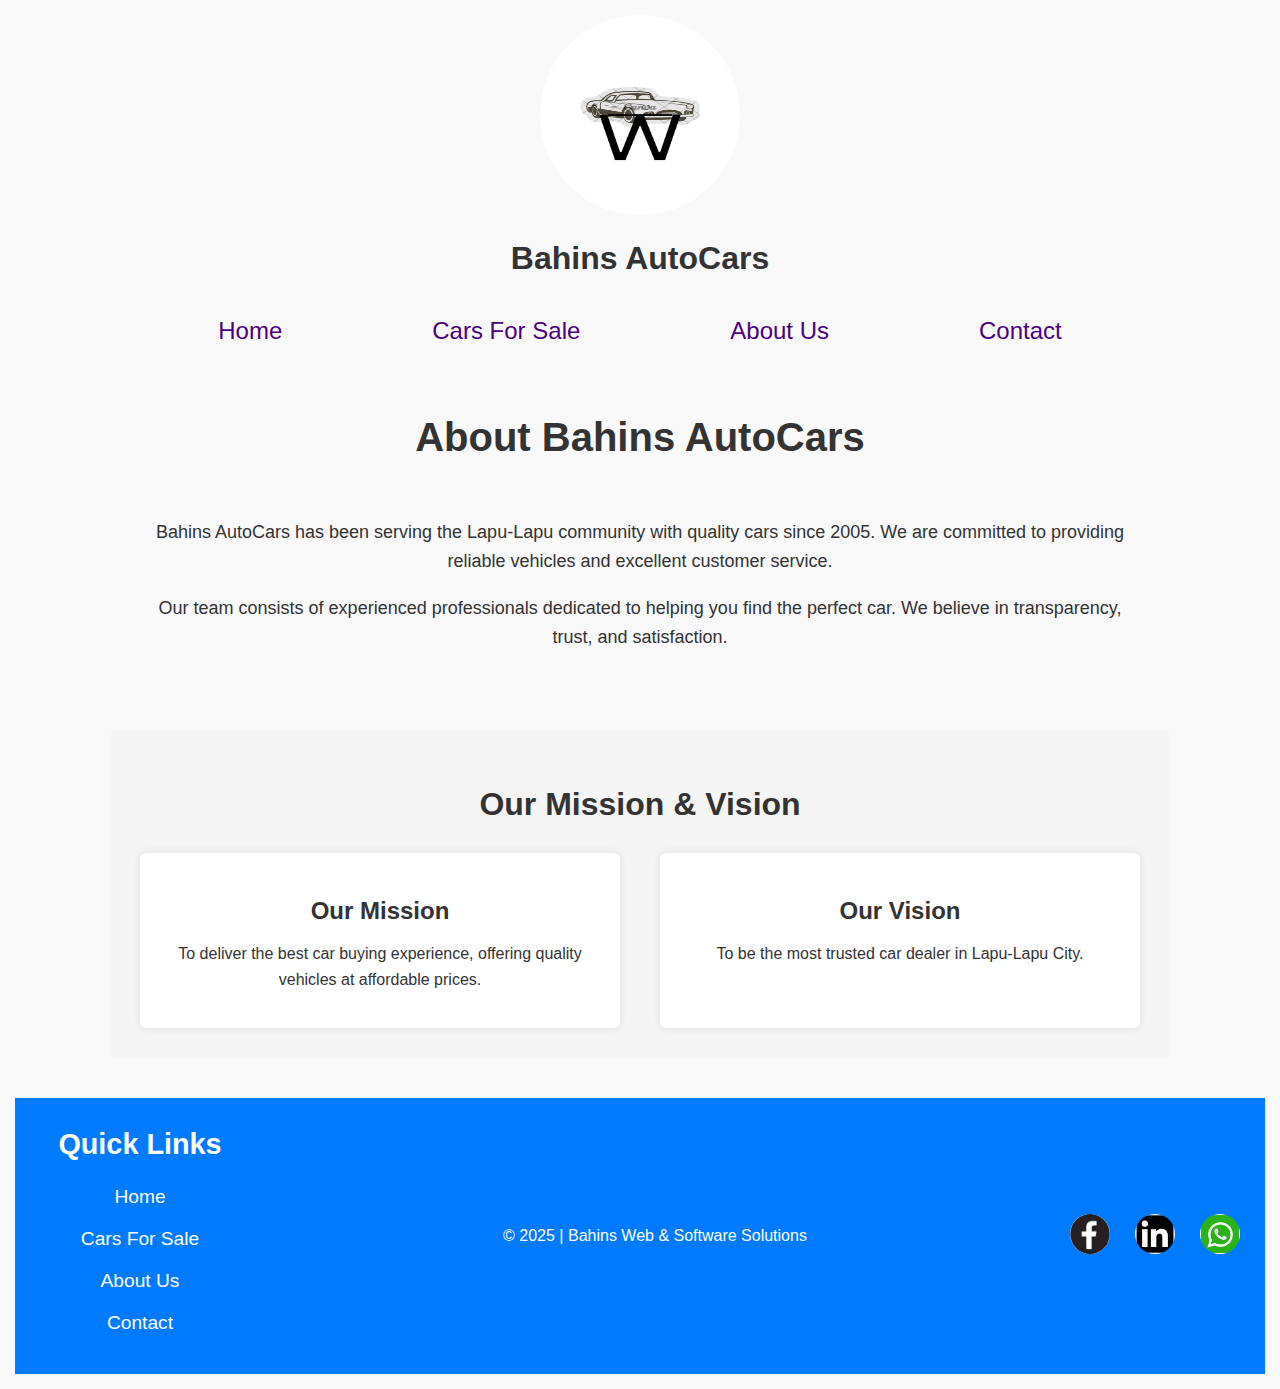
<file: about.html>
<!DOCTYPE html>
<html lang="en">
<head>
    <meta charset="UTF-8">
    <meta name="viewport" content="width=device-width, initial-scale=1.0">
    <title>Lapu-lapu Car Dealer</title>
    <link rel="stylesheet" href="styles.css">
    

</head>
<body>
    <div class="logo">
    <img src="images/W.png" alt="W">
    </div>
    <div class="company_name">
    <h1>Bahins AutoCars</h1>
    </div>

        <div class="menu_button">
            <button>
            <img src="images/menu_button.jpg" alt="menu_button">
            </button>
        </div>

    <nav class="navbar">
      <a href="index.html">Home</a>
      <a href="car.html">Cars For Sale</a>
      <a href="about.html">About Us</a>
      <a href="contact.html">Contact</a>
    </nav> 


 <!-- DON'T TOUCH ABOVE CODE -->


  <header class="about-header">
    <h1>About Bahins AutoCars</h1>
  </header>

  <section class="about-content">
    <p>
      Bahins AutoCars has been serving the Lapu-Lapu community with quality cars since 2005.
      We are committed to providing reliable vehicles and excellent customer service.
    </p>
    <p>
      Our team consists of experienced professionals dedicated to helping you find the perfect car.
      We believe in transparency, trust, and satisfaction.
    </p>

  </section>
  
<section class="mission-vision-section">
  <h2>Our Mission & Vision</h2>
  <div class="content">
    <div class="mission">
      <h3>Our Mission</h3>
      <p>To deliver the best car buying experience, offering quality vehicles at affordable prices.</p>
    </div>
    <div class="vision">
      <h3>Our Vision</h3>
      <p>To be the most trusted car dealer in Lapu-Lapu City.</p>
    </div>
  </div>
</section>

  
    
</body>
</html>

<script src="script.js"></script>


    













































































    









<!-- DONT TOUCH THE CODE BELOW -->
<footer class="footer">
  <div class="footer-content">
    
    <div class="nav_links">
      <h3>Quick Links</h3>
      <a href="index.html">Home</a>
      <a href="car.html">Cars For Sale</a>
      <a href="about.html">About Us</a>
      <a href="contact.html">Contact</a>
    </div>

    <p>&copy; 2025 | Bahins Web & Software Solutions</p>

    <div class="social-icons">
      <a href="#"><img src="images/fb_icon.jpg" alt="Facebook Icon" /></a>
      <a href="#"><img src="images/linkedin_icon.png" alt="LinkedIn Icon" /></a>
      <a href="#"><img src="images/wattsapp_icon.png" alt="WhatsApp Icon" /></a>
    </div>

  </div>
</footer>
</file>
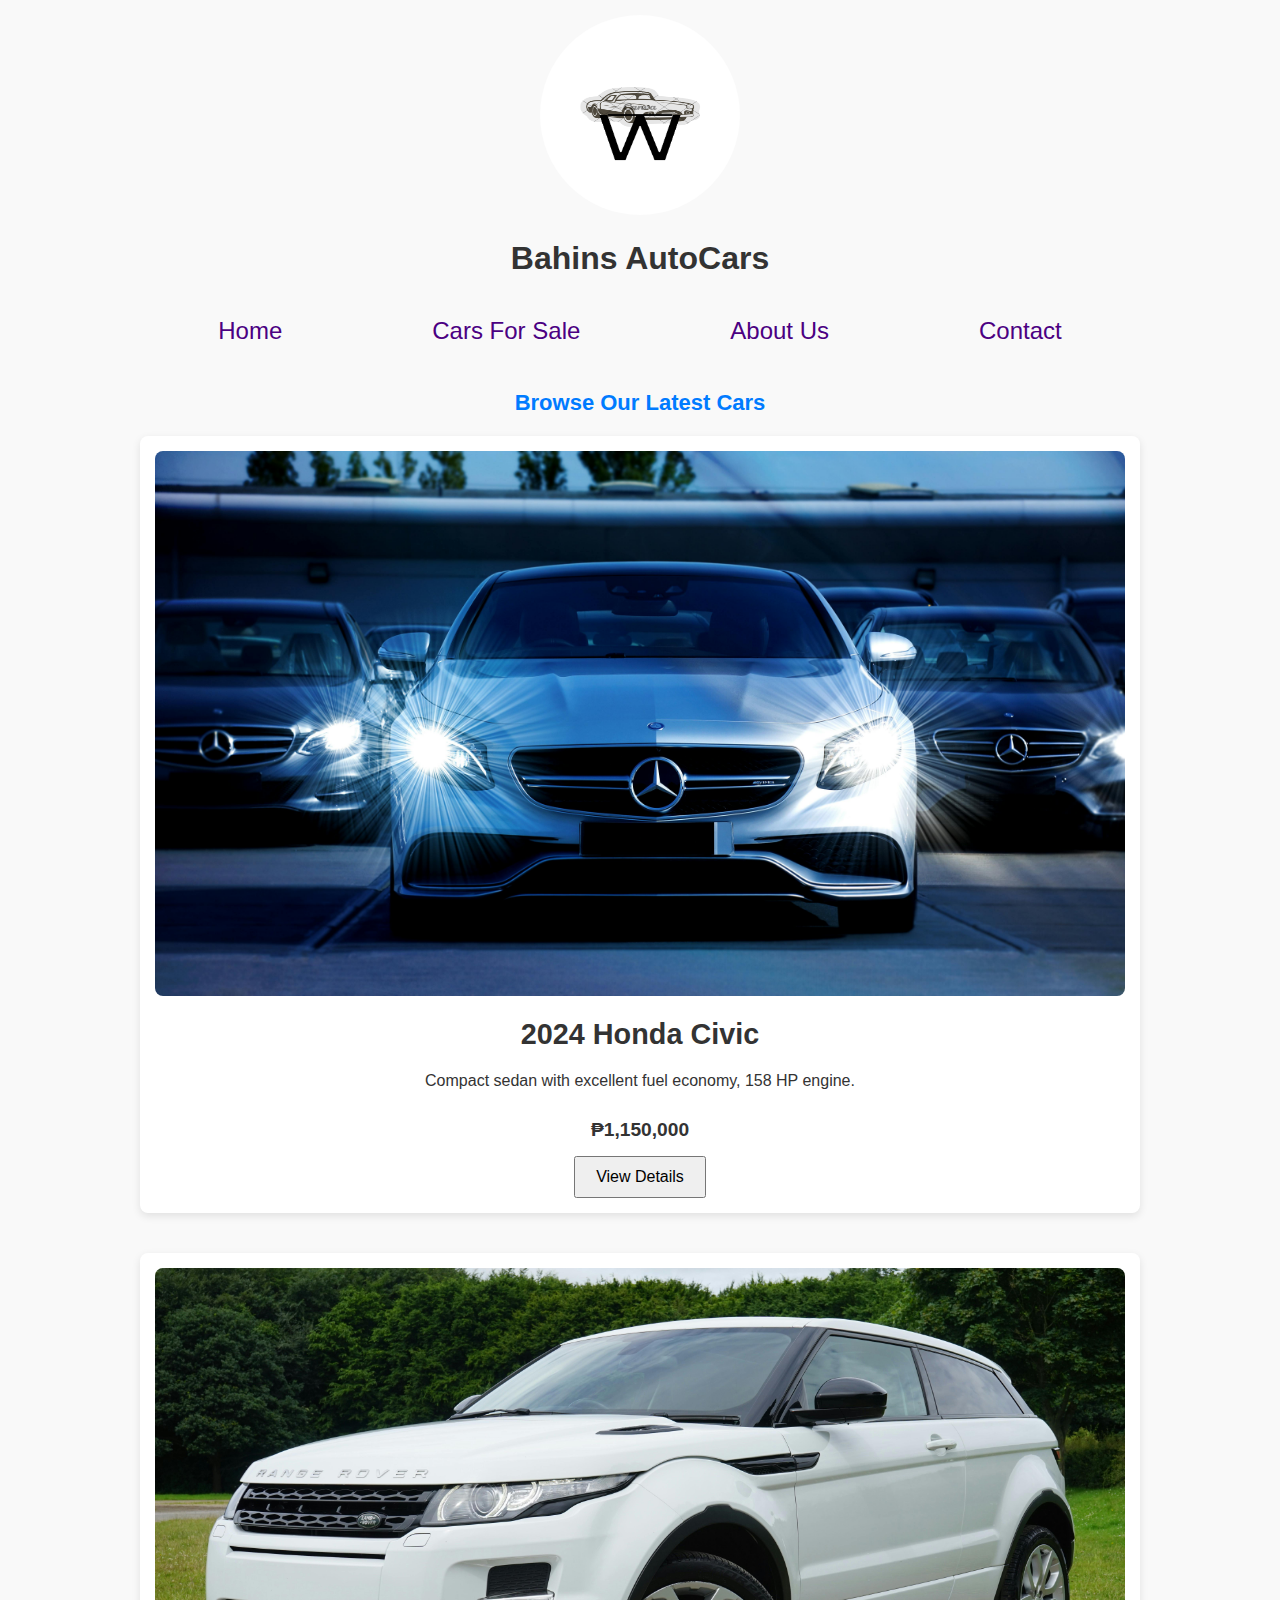
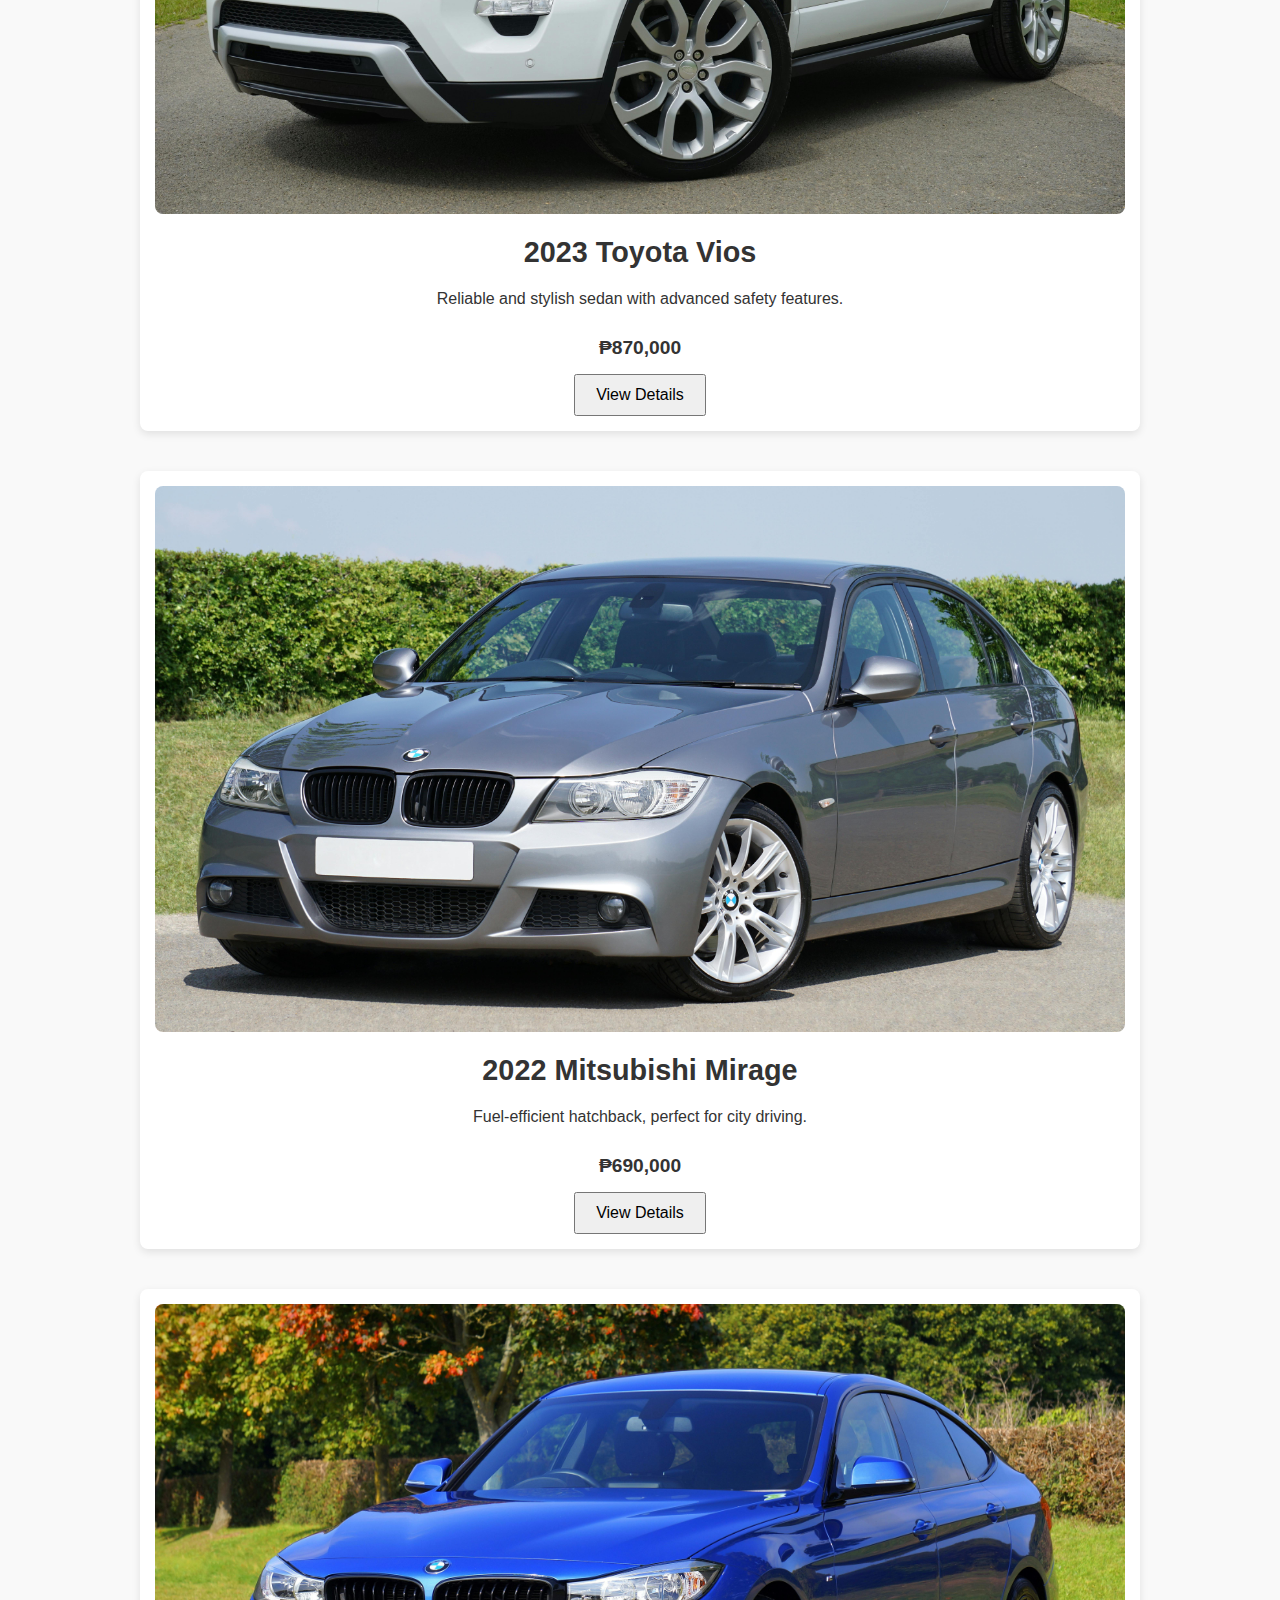
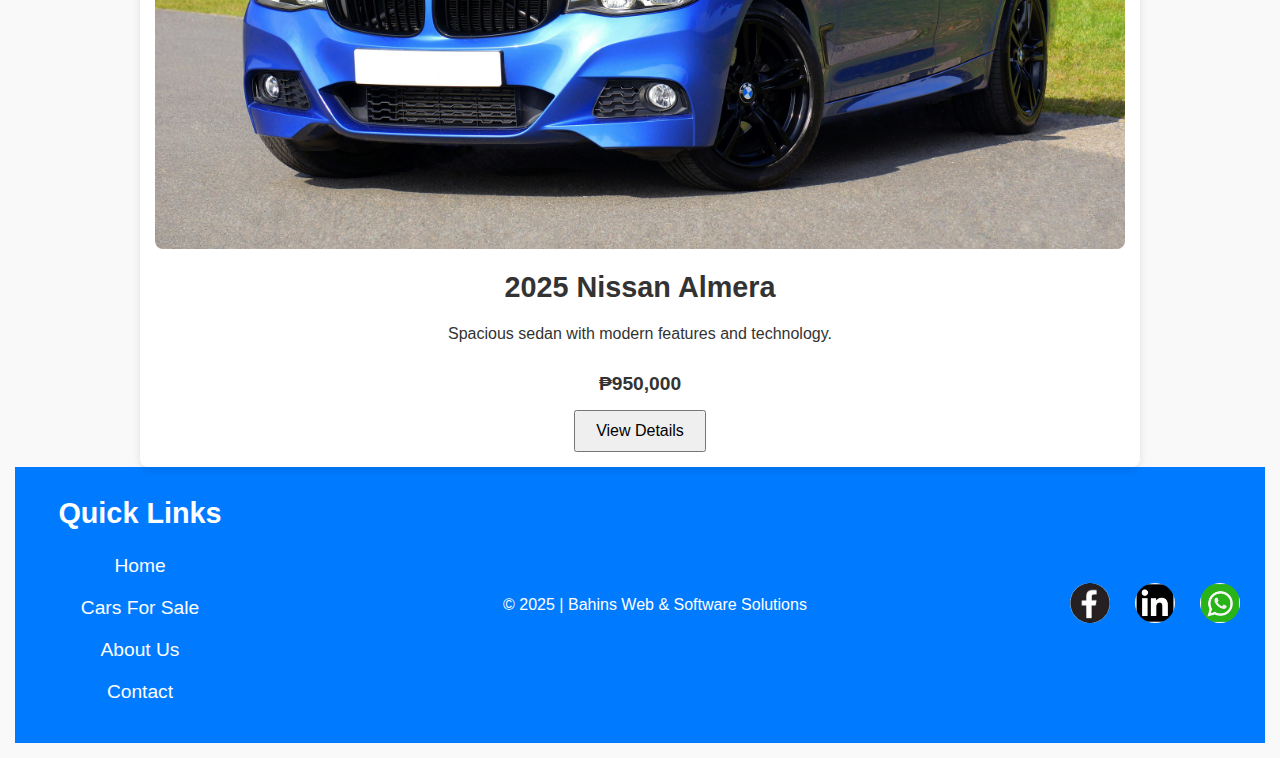
<file: car.html>
<!DOCTYPE html>
<html lang="en">
<head>
    <meta charset="UTF-8">
    <meta name="viewport" content="width=device-width, initial-scale=1.0">
    <title>Lapu-lapu Car Dealer</title>
    <link rel="stylesheet" href="styles.css">
    </head>
<body>
    <div class="logo">
    <img src="images/W.png" alt="W">
    </div>
    <div class="company_name">
    <h1>Bahins AutoCars</h1>
    </div>

        <div class="menu_button">
            <button>
            <img src="images/menu_button.jpg" alt="menu_button">
            </button>
        </div>

    <nav class="navbar">
      <a href="index.html">Home</a>
      <a href="car.html">Cars For Sale</a>
      <a href="about.html">About Us</a>
      <a href="contact.html">Contact</a>
    </nav> 

    <!-- DON'T TOUCH ABOVE CODE -->

   <!-- CAR LISTINGS -->
  <header class="cars-header">
    <h1>Browse Our Latest Cars</h1>
  </header>

  <section class="cars-listings">
    <div class="cars-item">
      <img src="images/car1.jpg" alt="2024 Honda Civic" class="cars-img" />
      <h2 class="cars-title">2024 Honda Civic</h2>
      <p class="cars-desc">Compact sedan with excellent fuel economy, 158 HP engine.</p>
      <p class="cars-price">₱1,150,000</p>
      <button class="cars-details-btn">View Details</button>
    </div>

    <div class="cars-item">
      <img src="images/car2.jpg" alt="2023 Toyota Vios" class="cars-img" />
      <h2 class="cars-title">2023 Toyota Vios</h2>
      <p class="cars-desc">Reliable and stylish sedan with advanced safety features.</p>
      <p class="cars-price">₱870,000</p>
      <button class="cars-details-btn">View Details</button>
    </div>

    <div class="cars-item">
      <img src="images/car3.jpg" alt="2022 Mitsubishi Mirage" class="cars-img" />
      <h2 class="cars-title">2022 Mitsubishi Mirage</h2>
      <p class="cars-desc">Fuel-efficient hatchback, perfect for city driving.</p>
      <p class="cars-price">₱690,000</p>
      <button class="cars-details-btn">View Details</button>
    </div>

    <div class="cars-item">
      <img src="images/car4.jpg" alt="2025 Nissan Almera" class="cars-img" />
      <h2 class="cars-title">2025 Nissan Almera</h2>
      <p class="cars-desc">Spacious sedan with modern features and technology.</p>
      <p class="cars-price">₱950,000</p>
      <button class="cars-details-btn">View Details</button>
    </div>
  </section>

  <!-- MODAL -->
<div class="cars-modal" id="carsModal" style="display:none;">
  <div class="cars-modal-content">
    <span class="cars-close-btn">&times;</span>
    <h3>Car Details</h3>
    <p>More details about this car will be available soon. Contact us for early inquiries!</p>
  </div>
</div>
    













































































    



<script src="script.js"></script>






<!-- DONT TOUCH THE CODE BELOW -->
<footer class="footer">
  <div class="footer-content">
    
    <div class="nav_links">
      <h3>Quick Links</h3>
      <a href="index.html">Home</a>
      <a href="car.html">Cars For Sale</a>
      <a href="about.html">About Us</a>
      <a href="contact.html">Contact</a>
    </div>

    <p>&copy; 2025 | Bahins Web & Software Solutions</p>

    <div class="social-icons">
      <a href="#"><img src="images/fb_icon.jpg" alt="Facebook Icon" /></a>
      <a href="#"><img src="images/linkedin_icon.png" alt="LinkedIn Icon" /></a>
      <a href="#"><img src="images/wattsapp_icon.png" alt="WhatsApp Icon" /></a>
    </div>

  </div>
</footer>
</file>
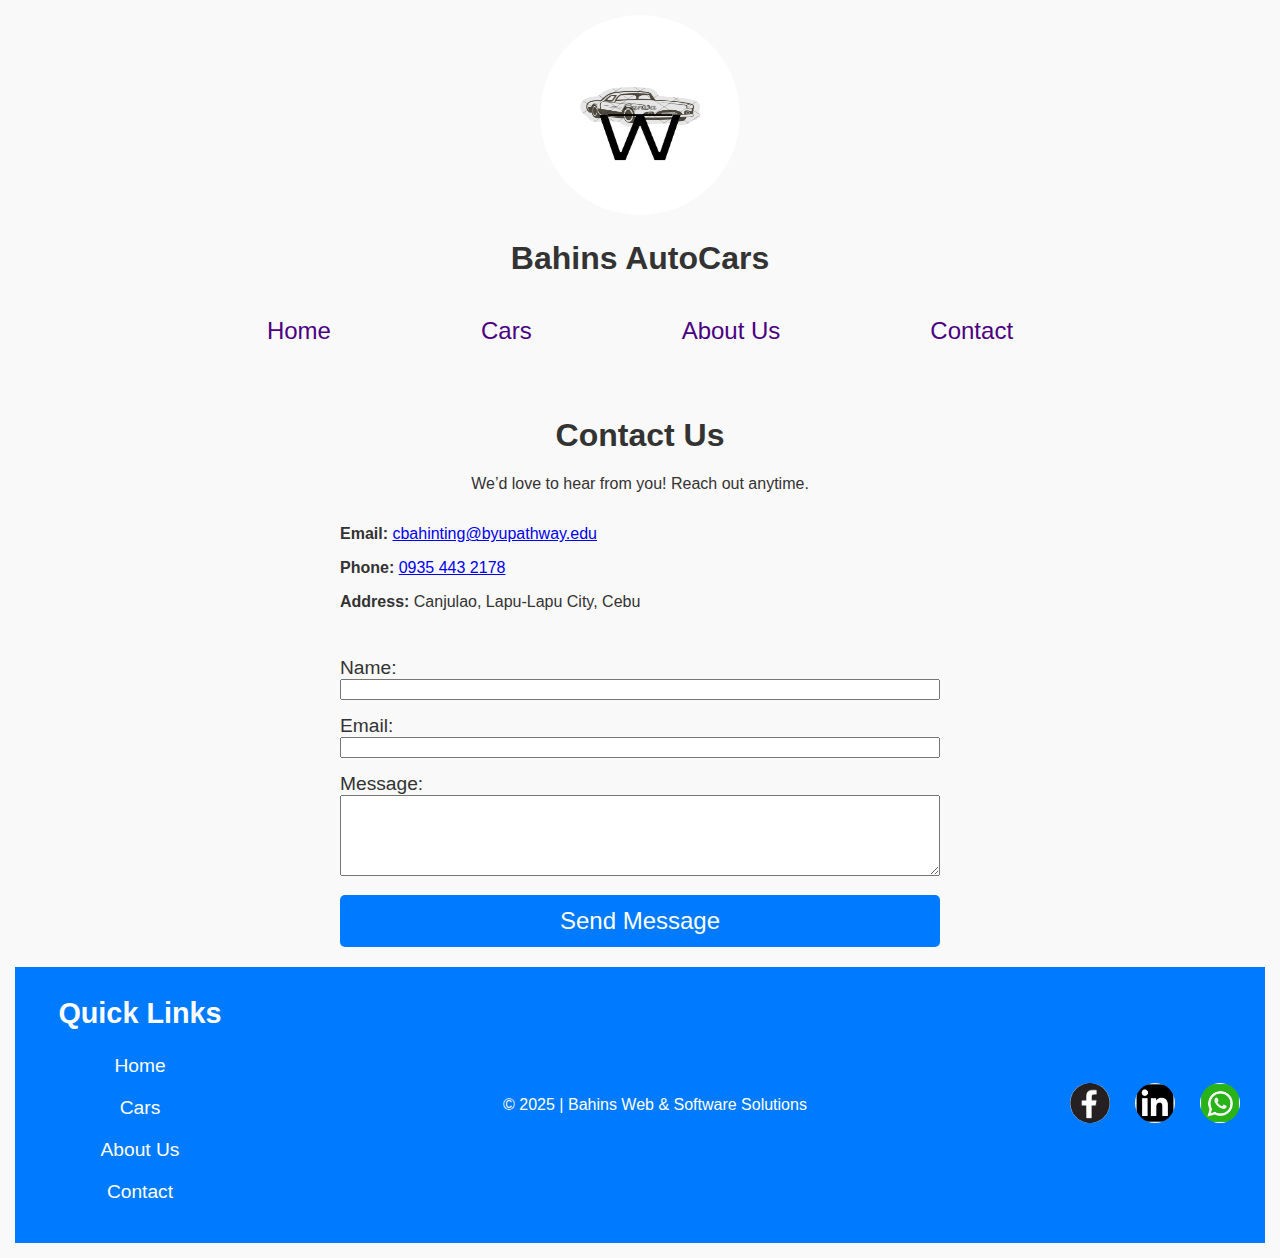
<file: contact.html>
<!DOCTYPE html>
<html lang="en">
<head>
    <meta charset="UTF-8">
    <meta name="viewport" content="width=device-width, initial-scale=1.0">
    <title>Lapu-lapu Car Dealer</title>
    <link rel="stylesheet" href="styles.css">
</head>
<body>
    <div class="logo">
    <img src="images/W.png" alt="W">
    </div>
    <div class="company_name">
    <h1>Bahins AutoCars</h1>
    </div>

        <div class="menu_button">
            <button>
            <img src="images/menu_button.jpg" alt="menu_button">
            </button>
        </div>

    <nav class="navbar">
      <a href="index.html">Home</a>
      <a href="cars.html">Cars</a>
      <a href="about.html">About Us</a>
      <a href="contact.html">Contact</a>
    </nav> 


 <!-- DON'T TOUCH ABOVE CODE -->



  <!-- Contact Us Section -->
  <section class="contact-section">
    <header>
      <h1>Contact Us</h1>
      <p>We’d love to hear from you! Reach out anytime.</p>
    </header>

    <div class="contact-info">
      <p><strong>Email:</strong> <a href="mailto:cbahinting@byupathway.edu">cbahinting@byupathway.edu</a></p>
      <p><strong>Phone:</strong> <a href="tel:+639354432178">0935 443 2178</a></p>
      <p><strong>Address:</strong> Canjulao, Lapu-Lapu City, Cebu</p>
    </div>

    <!-- Optional contact form -->
    <form class="contact-form" action="#" method="POST">
      <label for="name">Name:</label><br />
      <input type="text" id="name" name="name" required /><br />

      <label for="email">Email:</label><br />
      <input type="email" id="email" name="email" required /><br />

      <label for="message">Message:</label><br />
      <textarea id="message" name="message" rows="5" required></textarea><br />

      <button type="submit">Send Message</button>
    </form>
  </section>



    

<script src="script.js"></script>











































































    









<!-- DONT TOUCH THE CODE BELOW -->
<footer class="footer">
  <div class="footer-content">
    
    <div class="nav_links">
      <h3>Quick Links</h3>
      <a href="index.html">Home</a>
      <a href="car.html">Cars</a>
      <a href="about.html">About Us</a>
      <a href="contact.html">Contact</a>
    </div>

    <p>&copy; 2025 | Bahins Web & Software Solutions</p>

    <div class="social-icons">
      <a href="#"><img src="images/fb_icon.jpg" alt="Facebook Icon" /></a>
      <a href="#"><img src="images/linkedin_icon.png" alt="LinkedIn Icon" /></a>
      <a href="#"><img src="images/wattsapp_icon.png" alt="WhatsApp Icon" /></a>
    </div>

  </div>
</footer>
</file>
<file: styles.css>
/* ========================
   📱 Mobile Styles (<=600px)
   ======================== */
@media only screen and (max-width: 600px) {
    
    /* Base Reset */
    body {
        margin: 0;
        padding: 0;
        font-family: Arial, sans-serif;
        background-color: #f9f9f9;
        color: #333;
    }

    /* Logo Image */
    .logo {
        text-align: center;
        padding: 10px;
    }

    .logo img {
        width: 100px;
        height: 100px;
        border: #333 solid 10px;
        border-radius: 50%;
    }

    /* Company Name */
    .company_name {
        text-align: center;
        padding: 0 10px 10px;
    }

    .company_name h1 {
        font-size: 60x;
        margin-top: -10px;
    }

    /* Navbar on the left (50% width, height = content only) */
 @media only screen and (max-width: 600px) {
  .menu_button {
    position: fixed;
    top: 10px;
    right: 10px;
    z-index: 1100;
  }

  .menu_button button {
    background: none;
    border: none;
    cursor: pointer;
  }

  .menu_button img {
    width: 50px;
    border-radius: 50%;
  }
}

    .navbar {
    position: fixed;
    top: 0;
    left: -100%; /* hidden to the left */
    width: 45%; /* adjust width as needed */
    height: 30%;
    background-color: #007bff;
    display: flex;
    flex-direction: column;
    padding: 20px;
    box-sizing: border-box;
    transition: left 0.3s ease;
    z-index: 1000;
  }

  .navbar.active {
    left: 0;
  }


    /* Navigation Links */
    .navbar a {
        color: white;
        text-decoration: none;
        padding: 10px;
        font-size: 15px;
        border-bottom: 1px solid rgba(255, 255, 255, 0.2);
        width: 100%;
        box-sizing: border-box;
    }

    .navbar a:hover {
        background-color: #0056b3;
    }}


/*MOBILE 600*/

/* HOME PAGE */

    @media only screen and (max-width: 600px) {
  .hero {
    text-align: center;
    padding: 20px 15px;
    background-color: #f5f5f5;
  }

  .hero h2 {
    font-size: 22px;
    color: #007bff; /* match your navbar blue */
    margin-bottom: 15px;
  }

  .hero img {
    max-width: 100%;
    height: auto;
    border-radius: 8px;
    box-shadow: 0 4px 8px rgba(0,0,0,0.1);
  }

  .hero video {
    padding-top: 10px;
    max-width: 100%;
    height: auto;
    border-radius: 8px;
  }

    .hero video2 {
    max-width: 100%;
    height: auto;
    border-radius: 8px;
  }
}

@media only screen and (max-width: 600px) {
  
  .highlighted {
    text-align: center;
    font-size: 14px;
    margin-bottom: 20px;
    color: #15043c;
  }
  
    .highlighted-cars {
    margin-top: -30px;
    padding: 20px 10px;
    background-color: #f5f5f5;
  }

    .highlighted-cars {
    display: grid;
    grid-template-columns: repeat(2, 1fr);
    gap: 16px;
  }

  .highlighted-cars .car {
    background-color: #fff;
    border-radius: 8px;
    box-shadow: 0 2px 6px rgba(0, 0, 0, 0.1);
    padding: 10px;
    text-align: center;
  }

  .highlighted-cars .car img {
    width: 100%;
    height: auto;
    border-radius: 6px;
    margin-bottom: 8px;
  }

  .highlighted-cars .description {
    font-size: 14px;
    font-weight: 600;
    margin: 4px 0;
    color: #333;
  }

  .highlighted-cars .price {
    font-size: 14px;
    font-weight: bold;
    color: #007bff;
  }
}

@media only screen and (max-width: 600px) {
  .image-popup-overlay {
    position: fixed;
    top: 0;
    left: 0;
    width: 100%;
    height: 100%;
    background-color: rgba(0, 0, 0, 0.9);
    display: flex;
    justify-content: center;
    align-items: center;
    z-index: 9999;
  }

  .image-popup-full {
    width: 100%;
    height: auto;
    max-height: 100%;
    border-radius: 6px;
  }
}



/*CARS*/

/* Cars page styles scoped with cars- prefix */

/* Mobile first (600px and below) */

body {
  margin: 0;
  font-family: Arial, sans-serif;
  background-color: #f9f9f9;
  color: #333;
  padding: 15px;
}

/* Cars header */
.cars-header h1 {
  font-size: 22px;
  text-align: center;
  margin-bottom: 20px;
  color: #007bff;
}

/* Cars listings container */
.cars-listings {
  display: flex;
  flex-direction: column;
  gap: 20px;
}

/* Individual car card */
.cars-item {
  background-color: #fff;
  border-radius: 8px;
  box-shadow: 0 3px 8px rgba(0, 0, 0, 0.1);
  padding: 15px;
  text-align: center;
}

/* Car images */
.cars-img {
  width: 100%;
  height: auto;
  border-radius: 6px;
  margin-bottom: 12px;
}

/* Car title */
@media only screen and (max-width: 600px) {

  .cars-title {
    font-size: 18px;
    margin: 0 0 8px 0;
    color: #007bff;
  }

  .cars-desc {
    font-size: 14px;
    margin: 4px 0;
  }

  .cars-price {
    font-weight: bold;
    color: #28a745;
    margin-top: 6px;
    font-size: 16px;
  }

  .cars-details-btn {
    margin-top: 12px;
    padding: 10px 20px;
    background-color: #007bff;
    border: none;
    color: white;
    border-radius: 25px;
    font-size: 14px;
    cursor: pointer;
    transition: background-color 0.3s ease;
  }

  .cars-details-btn:hover {
    background-color: #0056b3;
  }

  /* Modal popup styles */
  .cars-modal {
    display: none;
    position: fixed;
    z-index: 9999;
    left: 0;
    top: 0;
    width: 100%;
    height: 100%;
    overflow: auto;
    background-color: rgba(0, 0, 0, 0.6);
  }

  .cars-modal-content {
    background-color: white;
    margin: 30% auto;
    padding: 20px;
    border-radius: 10px;
    width: 90%;
    max-width: 300px;
    text-align: center;
  }

  .cars-close-btn {
    float: right;
    font-size: 24px;
    font-weight: bold;
    cursor: pointer;
  }

}


/*STYLE*/
@media (max-width: 600px) {
  /* About Us header */
  .about-header h1 {
    font-size: 1.8rem;
    margin-top: 10px;
    margin-bottom: 0px;
    text-align: center;
  }

  /* About Us content */
  .about-content {
    padding: 0 15px;
    font-size: 1rem;
    line-height: 1.5;
    max-width: 100%;
  }

  /* Paragraph spacing */
  .about-content p {
    margin-bottom: 15px;
  }

  
  /* Modal content */
  .cars-modal-content {
    width: 90%;
    padding: 25px 20px;
  }

  /* Close button size */
  .cars-close-btn {
    font-size: 2rem;
    top: 10px;
    right: 15px;
  }

  .mission-vision-section {
  max-width: 1000px;      /* max width */
  margin: 20px auto;      /* center horizontally with margin */
  padding: 20px;
  text-align: center;     /* center all text */
  font-family: Arial, sans-serif;
}

.mission-vision-section h2 {
  font-size: 1.8rem;
  margin-bottom: 20px;
  color: #333;
}

.mission-vision-section .content {
  display: block;        /* stack vertically */
}

.mission-vision-section .mission,
.mission-vision-section .vision {
  margin-bottom: 10px;
}

.mission-vision-section h3 {
  font-size: 1.4rem;
  color: #222;
}

.mission-vision-section p {
  font-size: 1rem;
  color: #555;
  line-height: 1.5;
  margin: 0 auto;
  max-width: 300px;      /* limit line length for readability */
}

}


/*CONTACT US*/
@media (max-width: 600px) {
  body {
    font-family: Arial, sans-serif;
    margin: 10px;
    background-color: #f9f9f9;
    color: #333;
  }

  .contact-section {
    max-width: 480px;
    margin: 20px auto;
    padding: 15px 20px;
    background-color: #fff;
    border-radius: 8px;
    box-shadow: 0 0 8px rgba(0,0,0,0.1);
    text-align: center;
  }

  .contact-section h1 {
    font-size: 1.6rem;
    margin-bottom: 15px;
  }

  .contact-section p {
    font-size: 1.1rem;
    margin: 10px 0;
    line-height: 1.4;
  }

  .contact-section a {
    color: #0066cc;
    text-decoration: none;
    word-break: break-all; /* For long emails/URLs on small screens */
  }

  .contact-section a:hover {
    text-decoration: underline;
  }
}


/*FOR DESKTOP*/

/*HOME/

/* Hide menu button on desktop */
@media (min-width: 601px) {
  .menu_button {
    display: none;
  }
}

/*HEADER SETTINGS*/
@media (min-width: 601px) {
  /* LOGO + HEADER */
  .logo {
    text-align: center;
  }

  .logo img {
    border-radius: 50%;
    width: 200px;
    height: 200px;
  }

  .company_name h1 {
    text-align: center;
  }

  @media (min-width: 601px) {
  .navbar {
    display: flex;
    justify-content: center;
    text-align: center; /* Center all links */
    margin-top: 40px;   /* Space below logo */
    gap: 150px;
  }

  .navbar a {
    display: inline-block;  /* Align links horizontally */
    margin-bottom: 30px;
    font-size: 1.5rem;
    color: #4B0082;         /* Indigo color */
    text-decoration: none;
    transition: color 0.3s ease;
  }

  .navbar a:hover {
    color: #007bff;         /* Blue on hover */
  }
}


  /* FOOTER */
@media only screen and (min-width: 601px) {
  .footer {
    background-color: #007bff; /* example background */
    color: white;
    padding: 40px 20px;
  }

  .footer-content {
    max-width: 1200px;
    margin: 0 auto;
    display: flex;
    justify-content: space-between; /* space out the 3 sections */
    align-items: center;
    gap: 40px;
  }

  /* Nav Links - vertical container but horizontal links */
  .nav_links {
    display: flex;
    flex-direction: column;
    gap: 20px;
    text-align: center;
    min-width: 200px;
  }

  .nav_links h3 {
    margin-top: -10px;
    font-size: 1.8rem;
    margin-bottom: 5px;
  }
.nav_links a {
  display: inline-block;
  gap: 20px;
  margin: 0 15px;
  
  font-size: 1.2rem;
  color: white;
  text-decoration: none;
}


  .nav_links a:hover {
    text-decoration: underline;
  }

  /* Copyright */
  .footer-content > p {
    font-size: 1rem;
    margin: 0;
    white-space: nowrap; /* prevent wrapping */
  }

  /* Social Icons */
  .social-icons {
    display: flex;
    gap: 25px;
  }

  .social-icons img {
    width: 40px;
    height: 40px;
    border-radius: 50%;
    object-fit: cover;
  }

  
.social-icons a:hover img {
  transform: scale(1.1); /* slightly enlarge the icon */
  filter: brightness(1.2); /* make it a bit brighter */
}
}



  /* INDEX PAGE */
  .hero {
    display: flex;
    flex-direction: column;
    gap: 50px;
    justify-content: center;
    align-items: center; /* vertical center if height set */
  }

  .hero img {
    width: 1000px;
    max-width: 100%;
    height: auto;
  }

  .hero video {
    width: 100%;
    max-width: 1000px;
    height: auto; /* fixed height */
    object-fit: cover;
    border-radius: 10px;
    display: block;
    margin: 0 auto;
  }
}

/* 🌐 Desktop: 2-column grid layout */
@media (min-width: 601px) {

.highlighted {
  margin-top: 20px;
  padding-top: 30px;
}

.highlighted h2 {
  text-align: center;
  margin-top: 20px;
  margin-bottom: -20px;
  font-weight: 700; /* make it bold */
  color: #007bff; /* a nice blue accent */
  font-size: 1.8rem;
}


  .highlighted-cars {
    display: grid;
    grid-template-columns: repeat(2, 1fr); /* 2 equal columns */
    gap: 40px; /* spacing between items */
    padding: 40px;
    max-width: 1200px;
    margin: 0 auto;
  }

  .car {
    background-color: #fff;
    padding: 20px;
    border-radius: 10px;
    box-shadow: 0 4px 12px rgba(0,0,0,0.1);
    text-align: center;
  }

  .car img {
    width: 100%;
    height: auto;
    border-radius: 6px;
    margin-bottom: 12px;
  }

  .description {
    font-size: 1.2rem;
    font-weight: bold;
    color: #333;
  }

  .price {
    font-size: 1.1rem;
    color: #007bff;
  }
}


/* CARS */@media (min-width: 1000px) {
  /* Center the whole container */
  .cars-header,
  .cars-listings {
    max-width: 1000px;
    margin: 0 auto;
    text-align: center;
  }

  /* Flex container for cars in two columns */
  .cars-listings {
    display: flex;
    flex-wrap: wrap;
    justify-content: center;
    gap: 40px;
  }

  /* Each car takes about half the width */
  .cars-item {
    flex: 0 1 45%;
    box-sizing: border-box;
    display: flex;
    flex-direction: column;
    align-items: center;
    text-align: center;
  }

  .cars-img {
    max-width: 100%;
    border-radius: 8px;
  }

  .cars-title {
    font-size: 1.8rem;
    margin: 10px 0 5px;
  }

  .cars-desc {
    font-size: 1rem;
    margin-bottom: 10px;
  }

  .cars-price {
    font-weight: bold;
    font-size: 1.2rem;
    margin-bottom: 15px;
  }

  .cars-details-btn {
    padding: 10px 20px;
    font-size: 1rem;
    cursor: pointer;
  }

  /* Center modal content */
  .cars-modal {
    display: flex;
    justify-content: center; /* Center horizontally */
    align-items: center;     /* Center vertically */
    position: fixed;
    top: 0;
    left: 0;
    width: 100vw;
    height: 100vh;
    background-color: rgba(0, 0, 0, 0.5); /* semi-transparent background */
    z-index: 9999;
  }

  .cars-modal-content {
    background-color: white;
    padding: 30px;
    border-radius: 10px;
    max-width: 500px;
    width: 90%;
    text-align: center;  /* Center all text inside */
  }

  .cars-close-btn {
    cursor: pointer;
    float: right;
    font-size: 1.5rem;
    font-weight: bold;
  }

  .cars-details-btn:disabled {
  opacity: 0.5;
  cursor: not-allowed;
  pointer-events: none;
}
}

/* CONTACT PAGE */
@media (min-width: 601px) {

  
  .contact-section {
    text-align: center;    /* Center all text inside */
    max-width: 1000px;     /* Max width set to 1000px */
    margin: 0 auto;        /* Center the whole section horizontally */
    padding: 20px;         /* Optional padding around content */
  }

  .contact-info {
    display: inline-block; /* Shrink-wrap content */
    text-align: left;      /* Left-align inside */
    margin-bottom: 30px;   /* Space below contact info */
    width: 100%;           /* Full width inside max-width container */
    max-width: 600px;      /* Limit width for readability */
  }

  .contact-form {
    display: inline-block; /* Shrink-wrap form */
    text-align: left;      /* Left-align labels and inputs */
    width: 100%;
    max-width: 600px;      /* Limit form width */
  }

  .contact-form label,
  .contact-form input,
  .contact-form textarea,
  .contact-form button {
    width: 100%;           /* Full width inputs and buttons */
    box-sizing: border-box;/* Include padding in width */
  }

  .contact-form input,
  .contact-form textarea {
    margin-bottom: 15px;   /* Space between fields */
  }
  

  .contact-form button {
  font-size: 1.5rem;
  padding: 0.5em 1.5em;
  background-color: #007bff; /* blue example */
  color: white;
  border: none;
  border-radius: 5px;
  cursor: pointer;
}

.contact-form label {
  font-size: 1.2rem;
}

}





/*ABOUT US*/
/* ===== Desktop Layout (min-width: 601px) ===== */
@media screen and (min-width: 601px) {
  .about-header {
    text-align: center;
    margin-top: 40px;
  }

  .about-header h1 {
    font-size: 2.5rem;
    margin-bottom: 20px;
  }

  .about-content {
    max-width: 1000px;
    margin: 0 auto;
    padding: 20px;
    text-align: center;
    font-size: 18px;
    line-height: 1.6;
  }

  .mission-vision-section {
    max-width: 1000px;
    margin: 40px auto;
    padding: 30px;
    background-color: #f5f5f5;
    border-radius: 8px;
    text-align: center;
  }

  .mission-vision-section h2 {
    font-size: 2rem;
    margin-bottom: 30px;
  }

  .mission-vision-section .content {
    display: flex;
    justify-content: space-between;
    gap: 40px;
  }

  .mission-vision-section .mission,
  .mission-vision-section .vision {
    flex: 1;
    padding: 20px;
    background-color: white;
    border-radius: 6px;
    box-shadow: 0 0 10px rgba(0,0,0,0.1);
  }

  .mission-vision-section h3 {
    margin-bottom: 15px;
    font-size: 1.5rem;
  }

  .mission-vision-section p {
    font-size: 16px;
    line-height: 1.6;
  }
}

.highlighted-cars .car img {
  max-width: 100%;
  height: auto;
  cursor: pointer; /* So users know it’s clickable */
}











































/*  FOOTER */
@media only screen and (max-width: 600px) {
  .footer {
    background-color: #007bff;
    color: white;
    padding: 20px 10px;
  }

  .footer-content {
    display: flex;
    flex-direction: column;
    gap: 20px;
  }
/* MOBILE: max-width 600px */
@media only screen and (max-width: 600px) {
  .nav_links {
    display: flex;
    flex-direction: column;
    align-items: center;
    text-align: center;
    gap: 10px;
  }

  .nav_links h3 {
    margin-bottom: 10px;
    font-size: 1.6rem;
  }

  .nav_links a {
    font-size: 1.1rem;
    color: #ffffff;
    text-decoration: none;
  }

  .nav_links a:hover {
    text-decoration: underline;
  }
}


  .social-icons {
    display: flex;
    gap: 15px;
    justify-content: center;
  }

  .social-icons img {
    width: 32px;
    height: 32px;
    border-radius: 50%;
  }

  .footer p {
    text-align: center;
    font-size: 16px;
  }
}
</file>
